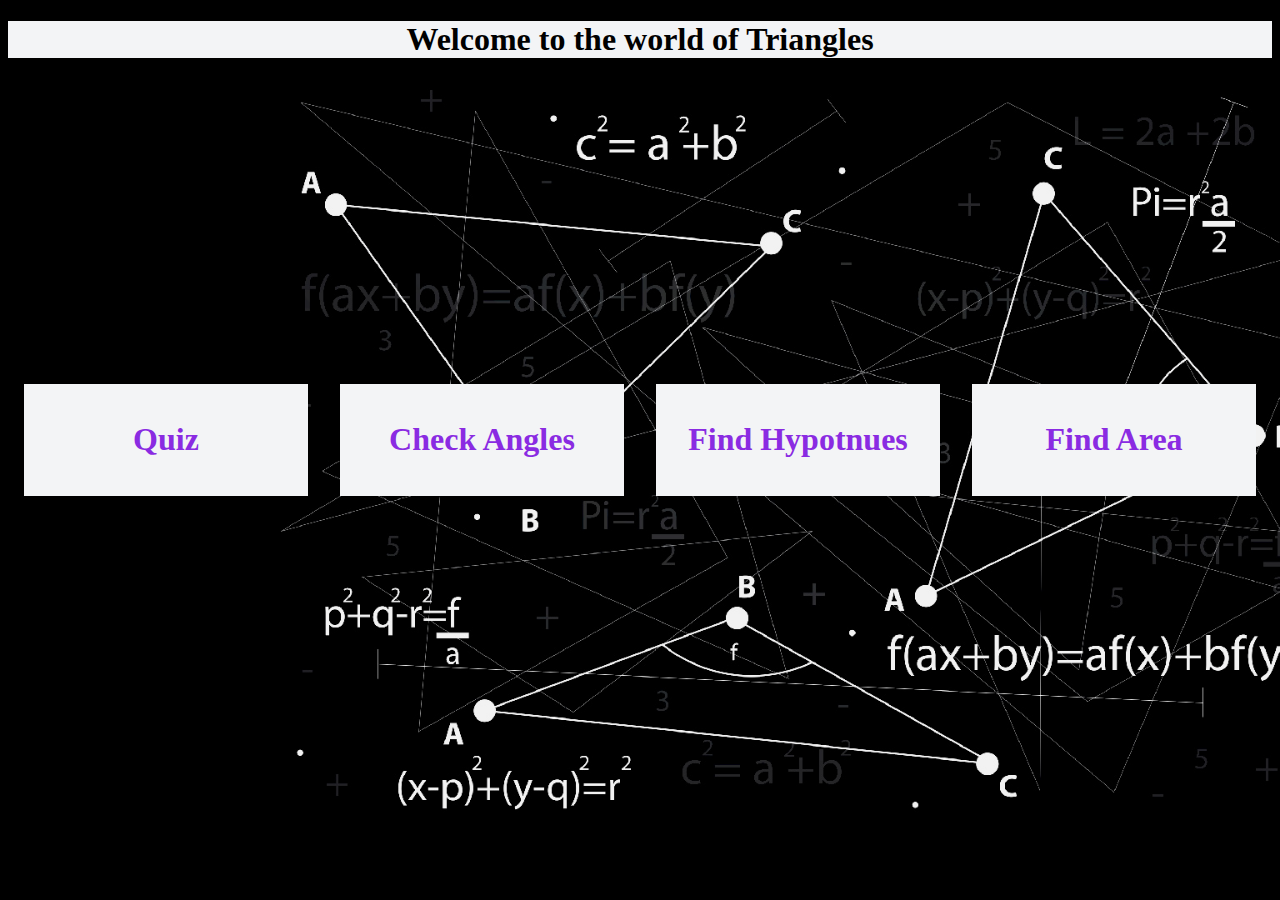
<file: index.html>
<!DOCTYPE html>
<html>
<head>
<title>Triangle World</title>
<link rel="stylesheet" href="style2.css">
</head>
<body>

  <h1>Welcome to the world of Triangles</h1>

  <div class="container">
    <div class="obj1">
      <h1><a href="./pages/quiz.html">Quiz</a></h1>
    </div>

    <div class="obj1">
      <h1><a href="./pages/checkangles.html">Check Angles</a></h1>
    </div>
    <div class="obj1">
      <h1><a href="./pages/hypotnues.html">Find Hypotnues</a></h1>
    </div>
    <div class="obj1">
      <h1><a href="./pages/findarea.html">Find Area</a></h1>
    </div>    

    


    
   
  </div>



</body>
</html>
</file>
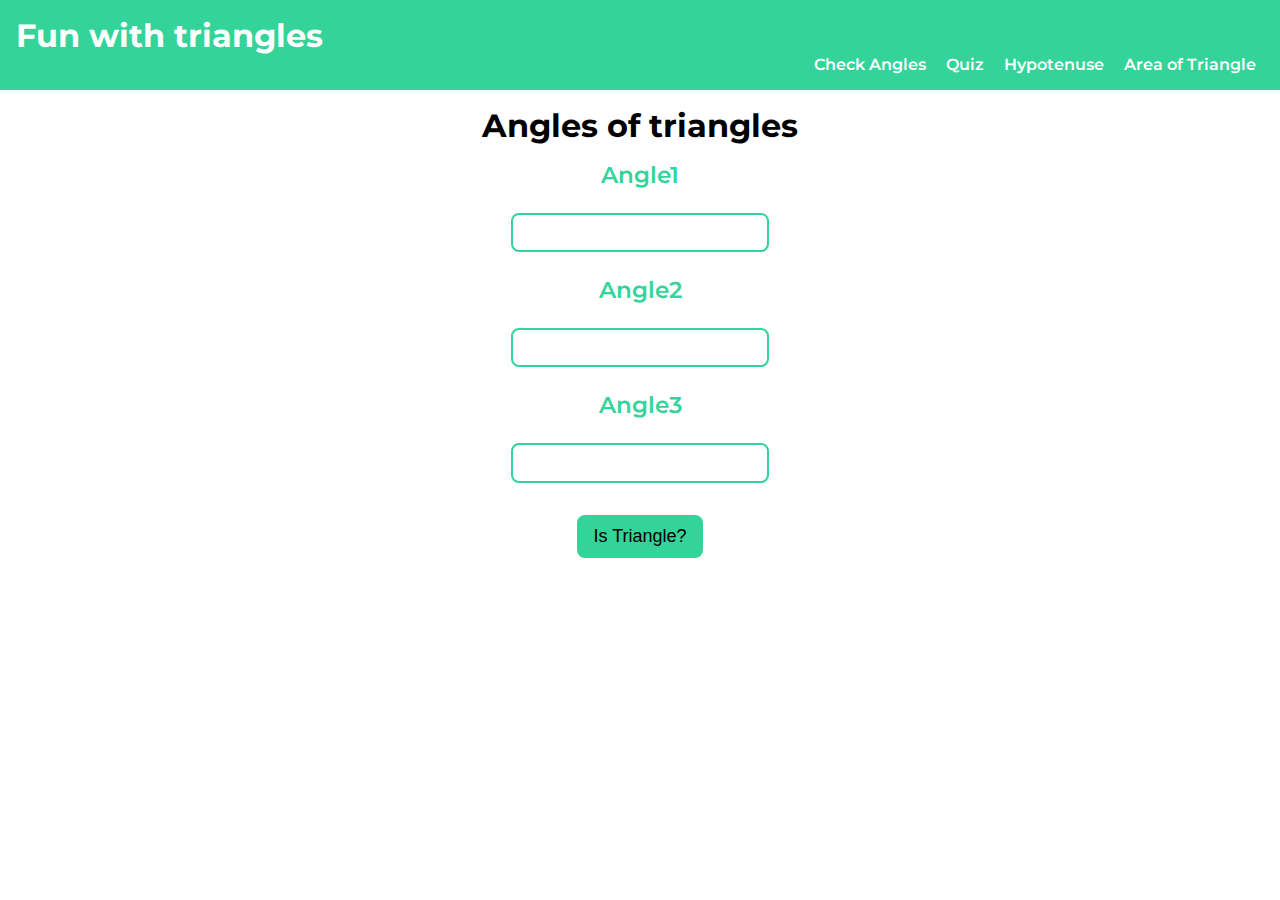
<file: pages/checkangles.html>
<!DOCTYPE html>
<html lang="en">
  <head>
    <meta charset="UTF-8" />
    <meta http-equiv="X-UA-Compatible" content="IE=edge" />
    <meta name="viewport" content="width=device-width, initial-scale=1.0" />
    <title>Angles of Triangles</title>
    <link rel="stylesheet" href="../style.css" />
  </head>
  <body>
    <header>
      <h1><a href="../index.html">Fun with triangles</a></h1>
      <nav>
        <a href="./checkangles.html">Check Angles</a>
        <a href="./quiz.html">Quiz</a>
        <a href="./hypotnues.html">Hypotenuse</a>
        <a href="./findarea.html">Area of Triangle</a>
      </nav>
    </header>
    <main class="angles-triangles-main">
      <h1>Angles of triangles</h1>
      <label class="label" for="Angle1">
        <p>Angle1</p>
      </label>
      <input type="number" class="text angle-input" />
      <label class="label" for="Angle2">
        <p>Angle2</p>
      </label>
      <input type="number" class="text angle-input" />
      <label class="label" for="Angle3">
        <p>Angle3</p>
      </label>
      <input type="number" class="text angle-input" />
      <button class="btn-check" id="is-triangle-btn">Is Triangle?</button>
      <h2 class="output"></h2>
      <p id="output" class="output"></p>
  
    <script>
        const inputs = document.querySelectorAll(".angle-input");
const isTriangleBtn = document.querySelector("#is-triangle-btn");
const outputEl = document.querySelector(".output");

function sumOfAngles(angle1, angle2, angle3) {
  const sum = angle1 + angle2 + angle3;
  return sum;
}

function isTriangle() {
  const sum = sumOfAngles(
    Number(inputs[0].value),
    Number(inputs[1].value),
    Number(inputs[2].value)
  );
  if (sum === 180) {
   
    outputEl.innerText = "Yay, the angles form a triangle!";
  } else {
    
    outputEl.innerText = "Oops! The angle doesn't form a triangle";
  }
}

isTriangleBtn.addEventListener("click", isTriangle);
    </script>
  </body>
</html>
</file>
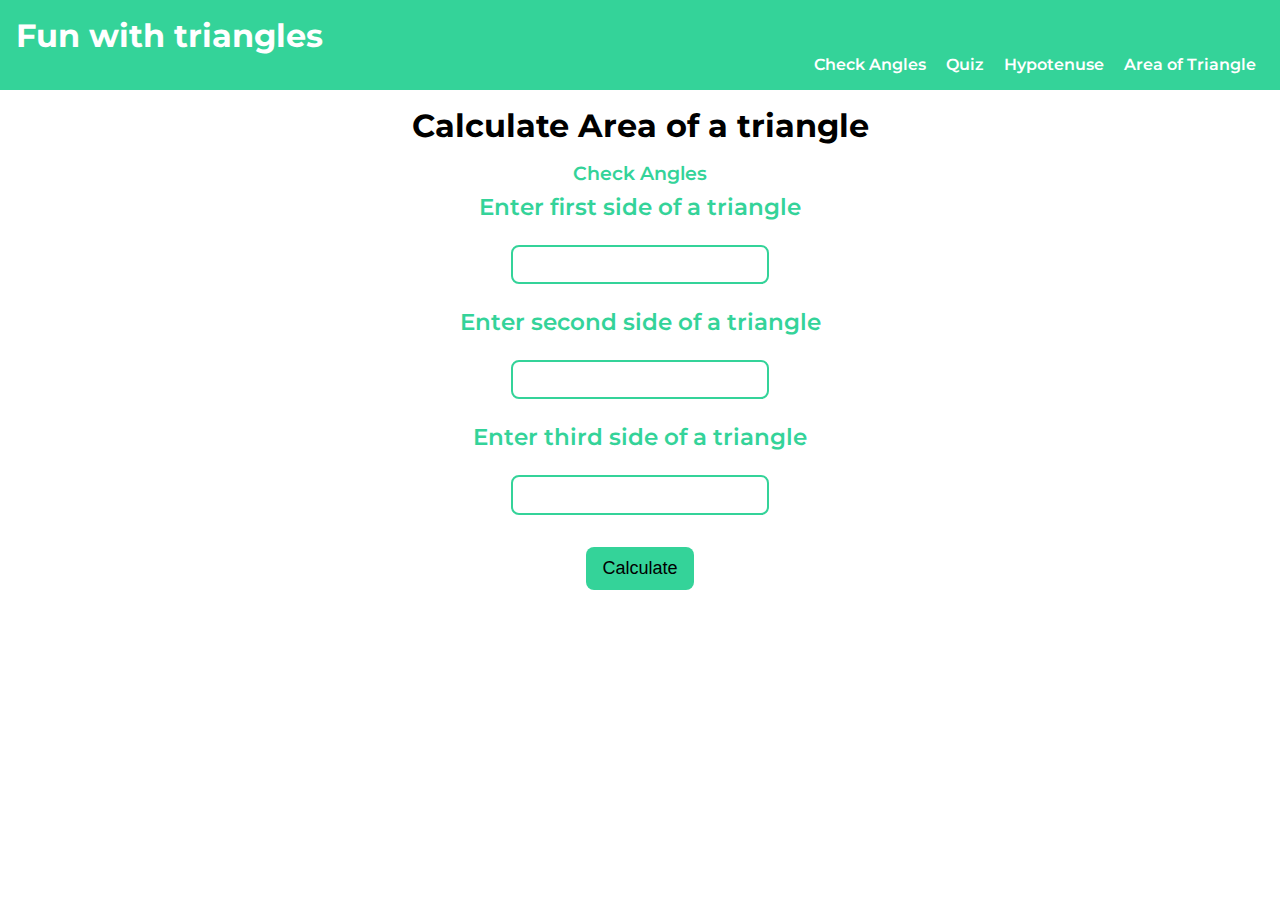
<file: pages/findarea.html>
<!DOCTYPE html>
<html lang="en">
  <head>
    <meta charset="UTF-8" />
    <meta http-equiv="X-UA-Compatible" content="IE=edge" />
    <meta name="viewport" content="width=device-width, initial-scale=1.0" />
    <title>Area of a triangle</title>
    <link rel="stylesheet" href="../style.css" />
  </head>
  <body>
    <header>
      <h1><a href="../index.html">Fun with triangles</a></h1>
      <nav>
        <a href="./checkangles.html">Check Angles</a>
        <a href="./quiz.html">Quiz</a>
        <a href="./hypotnues.html">Hypotenuse</a>
        <a href="./findarea.html">Area of Triangle</a>
      </nav>
    </header>
    <main class="calculate-area-main">
      <h1>Calculate Area of a triangle</h1>
      <form id="calculate-area">
        <label class="label" for="first-side">Check Angles
          <p>Enter first side of a triangle</p>
          <input class="text" required type="number" id="first-side" />
        </label>
        <label class="label" for="second-side">
          <p>Enter second side of a triangle</p>
          <input class="text" required type="number" id="second-side" />
        </label>
        <label class="label" for="third-side">
          <p>Enter third side of a triangle</p>
          <input class="text" required type="number" id="third-side" />
        </label>
        <button class="btn-check" type="submit">Calculate</button>
      </form>
      <p class="output calculate-area-output" id="output"></p>
    </main>

    <script>
        const firstSide = document.querySelector("#first-side");
const secondSide = document.querySelector("#second-side");
const thirdSide = document.querySelector("#third-side");
const calculate = document.querySelector("#calculate-area");
const output = document.querySelector("#output");

function calculateArea(e) {
  e.preventDefault();

  const firstSideValue = Number(firstSide.value);
  const secondSideValue = Number(secondSide.value);
  const thirdSideValue = Number(thirdSide.value);

  if (
    firstSideValue + secondSideValue > thirdSideValue &&
    secondSideValue + thirdSideValue > firstSideValue &&
    firstSideValue + thirdSideValue > secondSideValue
  ) {
    const semiPerimeter =
      (firstSideValue + secondSideValue + thirdSideValue) / 2;

    const result = Math.sqrt(
      semiPerimeter *
        (semiPerimeter - firstSideValue) *
        (semiPerimeter - secondSideValue) *
        (semiPerimeter - thirdSideValue)
    ).toFixed(4);
    output.innerText = `Area of a triangle using heron's formula is ${result} units`;
  } else {
    output.innerText = "Enter valid side lengths which is sum of any two side should be greater than third side";
  }
}

calculate.addEventListener("submit", calculateArea);
    </script>
  </body>
</html>
</file>
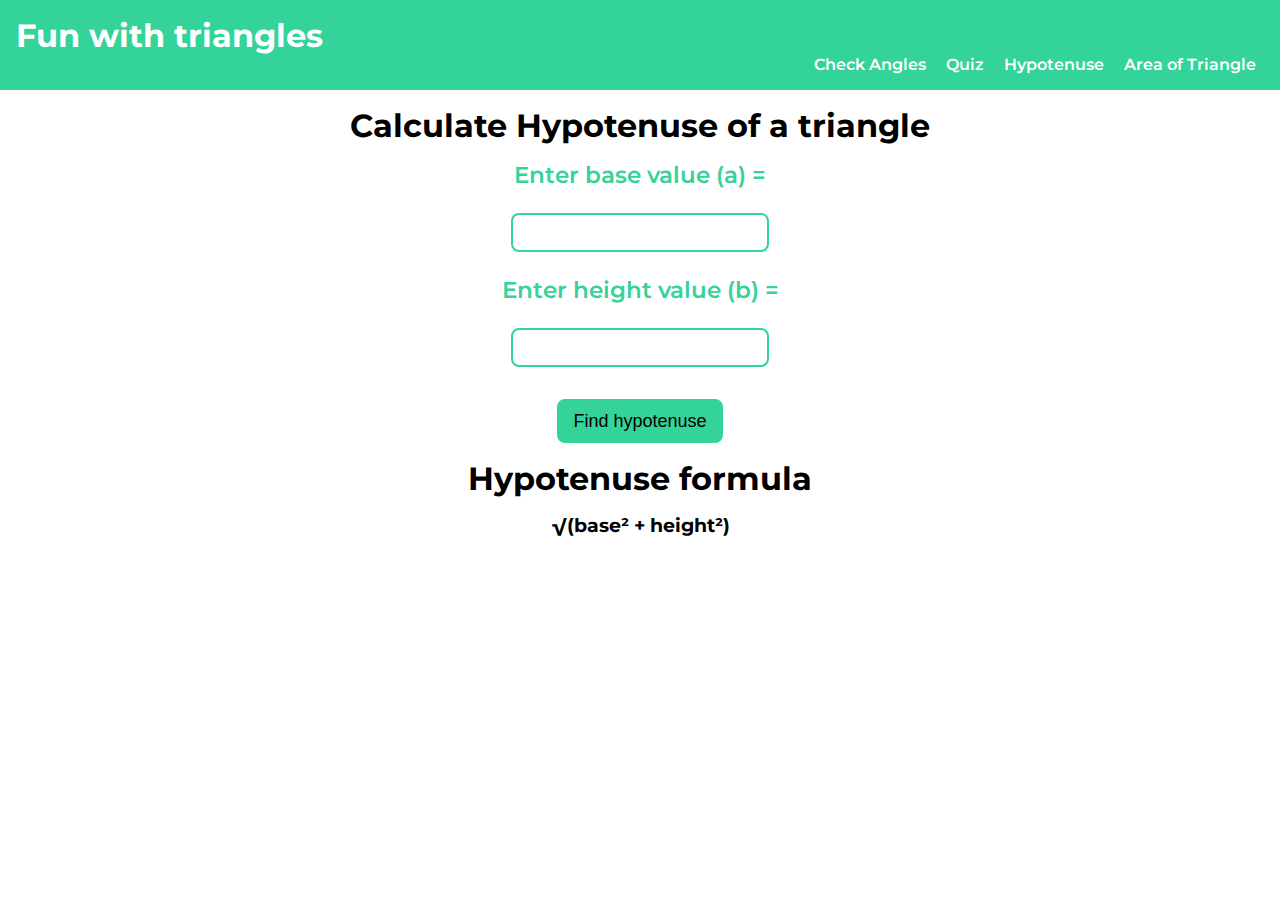
<file: pages/hypotnues.html>
<!DOCTYPE html>
<html lang="en">
  <head>
    <meta charset="UTF-8" />
    <meta http-equiv="X-UA-Compatible" content="IE=edge" />
    <meta name="viewport" content="width=device-width, initial-scale=1.0" />
    <title>Calculate Hypotenuse</title>
    <link rel="stylesheet" href="../style.css" />
  </head>
  <body>
    <header>
      <h1><a href="../index.html">Fun with triangles</a></h1>
      <nav>
        <a href="./checkangles.html">Check Angles</a>
        <a href="./quiz.html">Quiz</a>
        <a href="./hypotnues.html">Hypotenuse</a>
        <a href="./findarea.html">Area of Triangle</a>
      </nav>
    </header>
    <main class="calculate-hypo-main">
      <h1>Calculate Hypotenuse of a triangle</h1>
      <label class="label" for="a"
        ><p>Enter base value (a) =</p>
        <input type="number" class="text side-input" />
      </label>
      <label class="label" for="b">
        <p>Enter height value (b) =</p>
        <input type="number" class="text side-input" />
      </label>
      <button class="btn-check" id="calculate-hypotenuse-btn">
        Find hypotenuse
      </button>
      <h1>Hypotenuse formula</h1>
      <h3>√(base² + height²)</h3>
      <h2 class="output"></h2>
    </main>
    <script>
        const sides = document.querySelectorAll(".side-input");
const calculateBtn = document.querySelector("#calculate-hypotenuse-btn");
const outputEl = document.querySelector(".output");

function calculateSumOfSquare(a, b) {
  const sumOfSquares = a * a + b * b;
  return sumOfSquares;
}

function calculateHypotenuse() {
  const sumOfSquares = calculateSumOfSquare(
    Number(sides[0].value),
    Number(sides[1].value)
  );
  const lengthOfHypotenuse = Math.sqrt(sumOfSquares);
  outputEl.innerText = "The length of hypotenuse is " + lengthOfHypotenuse;
}

calculateBtn.addEventListener("click", calculateHypotenuse);
    </script>
  </body>
</html>
</file>
<file: style2.css>
body {
    background-image: url('background.jpg');
    background-repeat: no-repeat;
    background-attachment: fixed;  
    background-size: cover;
  }


  .container{
    display: flex;
    justify-content: space-between;
    flex-direction: row;
    align-items: center;
    height: 80vh;

    
  }

  .obj1{
  
    background-color: #F3F4F6;
    width:20rem;
    height: 5rem;
    text-align: center;
    margin: 1rem;
    padding: 1rem;
  }

a {
  text-decoration: none;
  color: blueviolet;
  }

  h1{
    background-color: #F3F4F6;
    
    text-align: center;
  }
</file>
<file: style.css>
@import url('https://fonts.googleapis.com/css2?family=Montserrat:wght@600&display=swap');

* {
  padding: 0;
  margin: 0;
  box-sizing: border-box;
}

:root {
  --primary-color: #34D399;
}

body {
  font-family: 'Montserrat', sans-serif;
  font-weight: 600;
  text-align: center;
}

a {
  text-decoration: none;
}

li {
  list-style: none;
}



header{
  padding: 1rem;
  background-color: var(--primary-color);
}

header h1 {
    font-family: 'Montserrat', sans-serif;
  text-align: initial;
}

nav {
  text-align: right;
}

nav > a {
  padding: 0 0.5rem;
}



main {
  margin: 0 0 7rem;
}

main h1 {
  margin: 1rem;
}



.label {
  font-size: larger;
  color: var(--primary-color);
  width: 250px;
}

.label p {
  font-size: larger;
  margin: 0.5rem;
}

.text {
  font-size: 14px;
  outline: #fff;
  padding: 0.6rem 1rem;
  margin: 1rem;
  border: 2px solid var(--primary-color);
  border-radius: 0.5rem;
  width: 100%;
  max-width: 258px;
}

.btn-check {
  background: var(--primary-color);
  border: none;

  padding: 0.7rem 1rem;
  border-radius: 0.5rem;
  font-size: large;
  cursor: pointer;
  outline: #fff;
  margin: 1rem auto;
  display: block;
}

.output {
  font-size: x-large;
  margin: 1rem;
}



footer {
  text-align: center;

}

footer p {
  font-size: large;
  text-align: center;
}

.footer-list {
  margin: 1rem;
}

a,
img,
li {
  display: inline;
  color: #fff;
}

img {
  width: 40px;
  padding: 1rem 0.2rem;
}

.quiz-main {
    margin: 2rem auto;
    width: 90%;
    text-align: center;
  }
  
  .question-container {
    width: 85%;
    margin: 1rem auto;
    font-size: larger;
    padding: 1rem 0;
  }
  
  .question-container p {
    margin: 1rem 0;
  }
</file>
